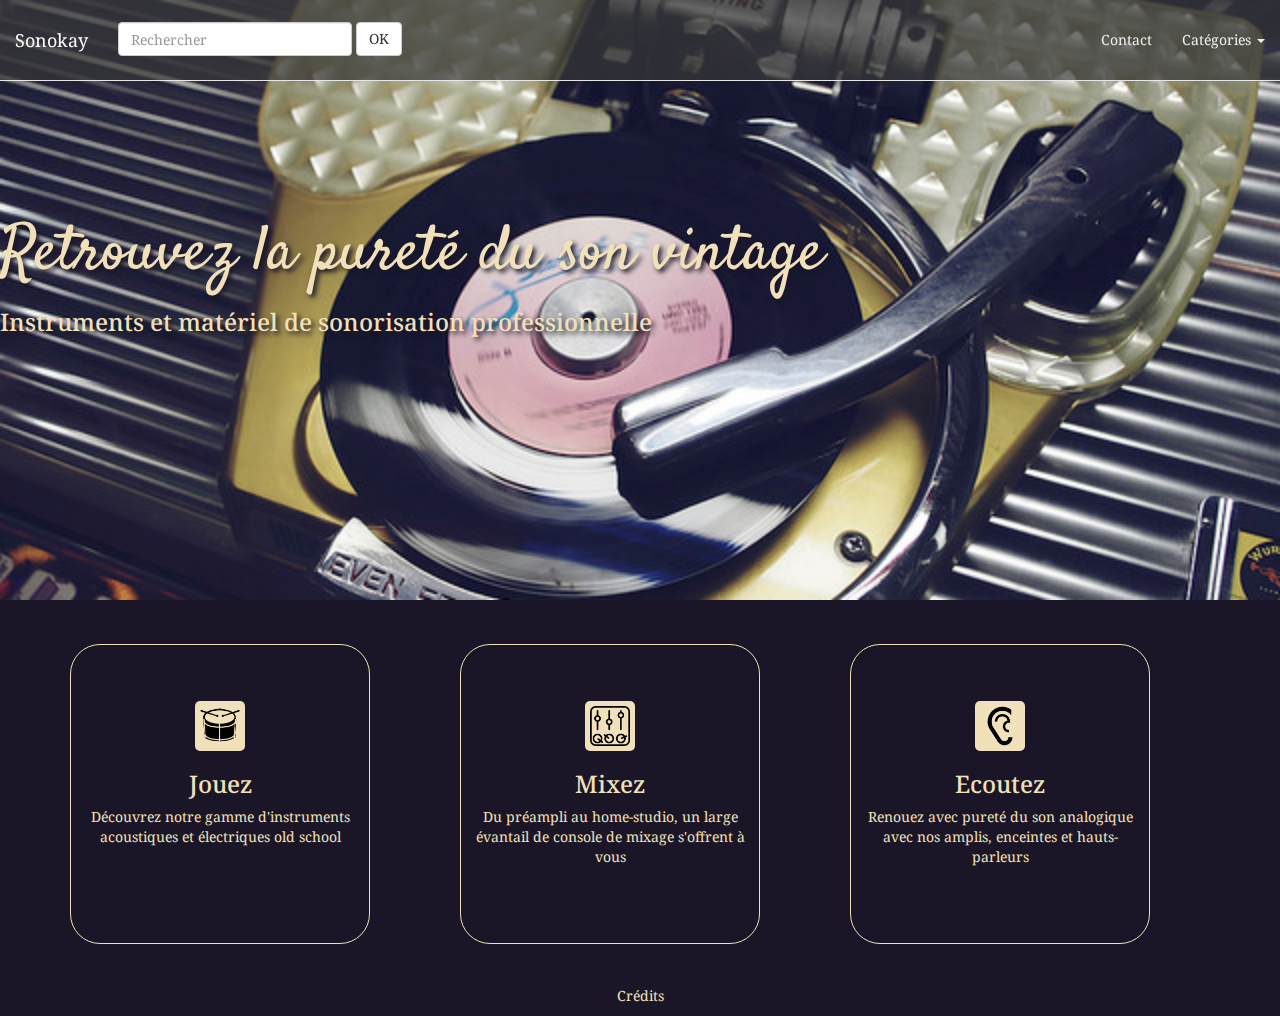
<file: index.html>
<!DOCTYPE html>
<html>
  <head>
    <meta charset="utf-8">
    <meta http-equiv="X-UA-Compatible" content="IE=edge">
    <meta name="viewport" content="width=device-width, initial-scale=1">

    <title>Bienvenue sur Sonokay</title>

    <link rel="stylesheet" href="https://maxcdn.bootstrapcdn.com/bootstrap/3.2.0/css/bootstrap.min.css">
    <link rel="stylesheet" href="https://maxcdn.bootstrapcdn.com/font-awesome/4.1.0/css/font-awesome.min.css">
    <link href='http://fonts.googleapis.com/css?family=Satisfy|Droid+Serif:400,700' rel='stylesheet' type='text/css'>
    <link rel="stylesheet" type="text/css" href="css/style.css">

    <!-- HTML5 Shim and Respond.js IE8 support of HTML5 elements and media queries -->
    <!-- Leave those next 4 lines if you care about users using IE8 -->
    <!--[if lt IE 9]>
      <script src="https://oss.maxcdn.com/html5shiv/3.7.2/html5shiv.min.js"></script>
      <script src="https://oss.maxcdn.com/respond/1.4.2/respond.min.js"></script>
    <![endif]-->
  </head>
  <body>
    <nav class="navbar navbar-default navbar-fixed-top navbar-transparent" role="navigation">
      <div class="container-fluid">
        <!-- Brand and toggle get grouped for better mobile display -->
        <div class="navbar-header">
          <button type="button" class="navbar-toggle collapsed" data-toggle="collapse" data-target="#bs-example-navbar-collapse-1">
            <span class="sr-only">Toggle navigation</span>
            <span class="icon-bar"></span>
            <span class="icon-bar"></span>
            <span class="icon-bar"></span>
          </button>
          <a class="navbar-brand" href="index.html">Sonokay</a>
        </div>

        <!-- Collect the nav links, forms, and other content for toggling -->
        <div class="collapse navbar-collapse" id="bs-example-navbar-collapse-1">
          <form class="navbar-form navbar-left" role="search">
            <div class="form-group">
              <input type="text" class="form-control" placeholder="Rechercher">
            </div>
            <button type="submit" class="btn btn-default">OK</button>
          </form>
          <ul class="nav navbar-nav navbar-right">
            <li><a href="contact.html">Contact</a></li>
            <li class="dropdown">
              <a href="#" class="dropdown-toggle" data-toggle="dropdown" role="button" aria-expanded="false">Catégories <span class="caret"></span></a>
              <ul class="dropdown-menu" role="menu">
                <li><a href="instru.html">Instruments</a></li>
                <li><a href="amp.html">Amplis</a></li>
                <li><a href="mix.html">Consoles</a></li>
                <li><a href="enc.html">Enceintes</a></li>
                <li><a href="tweet.html">HP et trompes</a></li>
                <li><a href="mic.html">Micros</a></li>
                <li><a href="mag.html">Magnétos</a></li>
                <li><a href="fx.html">Effets et Mesures</a></li>
              </ul>
            </li>
          </ul>
        </div><!-- /.navbar-collapse -->
      </div><!-- /.container-fluid -->
    </nav>

    <div class="jumbotron">
      <h1>Retrouvez la pureté du son vintage</h1>
      <h3>Instruments et matériel de sonorisation professionnelle</h3>
    </div>

    <div class="container">
      <div class="row">
        <div class="col-sm-4">
          <div class="theme">
            <a href="#"></a><img src="images/icon_10706/icon_10706.png" width=50px></a>
            <h3>Jouez</h3>
            <p>Découvrez notre gamme d'instruments acoustiques et électriques old school</p>
          </div>
        </div>
        <div class="col-sm-4">
          <div class="theme">
            <a href="#"><img src="images/icon_69495/icon_69495.png" width=50px></a>
            <h3>Mixez</h3>
            <p>Du préampli au home-studio, un large évantail de console de mixage s'offrent à vous</p>
          </div>
        </div>
        <div class="col-sm-4">
          <div class="theme">
            <a href="#"><img src="images/icon_55684/icon_55684.png" width=50px></a>
            <h3>Ecoutez</h3>
            <p>Renouez avec pureté du son analogique avec nos amplis, enceintes et hauts-parleurs</p>
          </div>
        </div>
      </div>
    </div>
    
    <div class="footer">
      <div class="container">
        <p><a href="credits.html">Crédits</a></p>
      </div>
    </div>

    <!-- Including Bootstrap JS (with its jQuery dependency) so that dynamic components work -->
    <script src="https://ajax.googleapis.com/ajax/libs/jquery/1.11.1/jquery.min.js"></script>
    <script src="https://maxcdn.bootstrapcdn.com/bootstrap/3.2.0/js/bootstrap.min.js"></script>
  </body>
</html>
</file>
<file: css/style.css>
body {
	background-color: #1B1627;
	font-family: Droid Serif;
}
.jumbotron{
	background-image: url('../images/vintage.jpg');
	background-size: cover;
	background-repeat: no-repeat;
	height: 600px;
	padding-top: 200px;
	color: #F1E1BA;
	text-shadow: 3px 3px 5px #1B1627;
}
.jumbotron h1 {
	font-family: Satisfy;
}
.col-sm-4 {
	text-align: center;
	color: #F1E1BA;
	padding-top: 1em;
}

.col-sm-4 img {
	background-color: #F1E1BA;
	border-radius: 10%;
	padding: 5px;
}

.col-sm-4 img:hover {
	border: solid 2px #F1E1E5;
}

.theme {
	border: solid 1px #F1E1BA;
	height: 300px;
	width: 300px;
	border-radius: 10%;
	padding: 4em 1em 0em 1em;

}

.footer {
	text-align: center;
	padding-top: 3em;
}
.navbar-transparent {
  background-color: rgba(55, 55, 55, 0.7);
}
  
.navbar-transparent .navbar-brand,
.navbar-transparent .navbar-nav > li > a {
  color: #eeeeee;
  line-height: 50px;
}
  
.navbar-transparent .navbar-nav > li > a:hover,
.navbar-transparent .navbar-nav > li > a:active,
.navbar-transparent .navbar-nav > li > a:focus,
.navbar-transparent .navbar-nav > .open > a,
.navbar-transparent .navbar-nav > .open > a:hover,
.navbar-transparent .navbar-nav > .open > a:focus {
  color: white;
  background-color: rgba(0, 0, 0, 0.3);
}

.navbar-transparent .navbar-brand:hover,
.navbar-transparent .navbar-brand:active,
.navbar-transparent .navbar-brand:focus {
  color: white;
}

.navbar-transparent .navbar-form {
	padding-top: 1em;
}

.navbar-transparent .dropdown-menu {
	background-color: #1B1627;
}

.navbar-transparent .dropdown-menu a {
	color: #F1E1BA;
}

a,
a:hover {
	text-decoration: none;
}

.footer a,
#contact_right a {
	color: #F1E1BA;
}
.footer a:hover,
#contact_right a:hover {
	color: white;
}

#contact {
	color: #F1E1BA;
	margin-top: 150px;
}

#contact li {
	list-style-type: none;
	padding-top: 2em;
}

#contact_right {
	padding-left: 3em;
}
</file>
